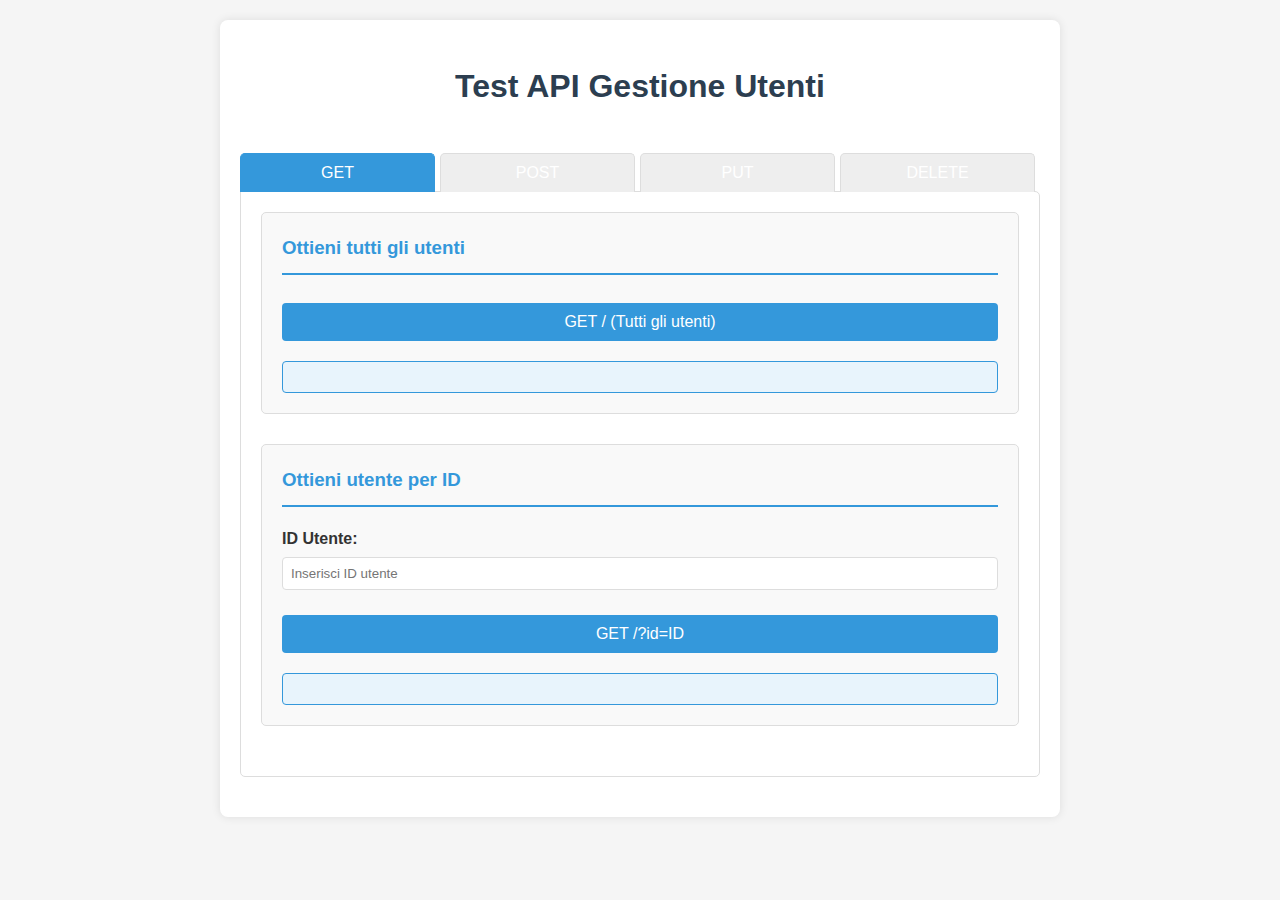
<file: index.html>
<!DOCTYPE html>
<html lang="it">
<head>
    <meta charset="UTF-8">
    <meta name="viewport" content="width=device-width, initial-scale=1.0">
    <title>Test API Utenti</title>
    <link rel="stylesheet" href="styles.css">
</head>
<body>
    <div class="container">
        <h1>Test API Gestione Utenti</h1>

        <div class="tab-container">
            <div class="tab-buttons">
                <button class="tab-button active" onclick="openTab(event, 'tab1')">GET</button>
                <button class="tab-button" onclick="openTab(event, 'tab2')">POST</button>
                <button class="tab-button" onclick="openTab(event, 'tab3')">PUT</button>
                <button class="tab-button" onclick="openTab(event, 'tab4')">DELETE</button>
            </div>

            <!-- Tab GET -->
            <div id="tab1" class="tab-content active">
                <div class="api-section">
                    <h3 class="api-title">Ottieni tutti gli utenti</h3>
                    <button onclick="getAllUsers()">GET / (Tutti gli utenti)</button>
                    <div id="all-users-response" class="response"></div>
                </div>

                <div class="api-section">
                    <h3 class="api-title">Ottieni utente per ID</h3>
                    <div class="form-group">
                        <label for="get-user-id">ID Utente:</label>
                        <input type="number" id="get-user-id" placeholder="Inserisci ID utente">
                    </div>
                    <button onclick="getUserById()">GET /?id=ID</button>
                    <div id="user-by-id-response" class="response"></div>
                </div>
            </div>

            <!-- Tab POST -->
            <div id="tab2" class="tab-content">
                <div class="api-section">
                    <h3 class="api-title">Crea nuovo utente</h3>
                    <div class="form-group">
                        <label for="post-name">Nome:</label>
                        <input type="text" id="post-name" placeholder="Nome utente">
                    </div>
                    <div class="form-group">
                        <label for="post-eta">Età:</label>
                        <input type="number" id="post-eta" placeholder="Età utente">
                    </div>
                    <button onclick="createUser()">POST / (Crea utente)</button>
                    <div id="create-user-response" class="response"></div>
                </div>
            </div>

            <!-- Tab PUT -->
            <div id="tab3" class="tab-content">
                <div class="api-section">
                    <h3 class="api-title">Aggiorna utente</h3>
                    <div class="form-group">
                        <label for="put-id">ID Utente:</label>
                        <input type="number" id="put-id" placeholder="ID utente da aggiornare">
                    </div>
                    <div class="form-group">
                        <label for="put-name">Nuovo nome:</label>
                        <input type="text" id="put-name" placeholder="Nuovo nome">
                    </div>
                    <div class="form-group">
                        <label for="put-eta">Nuova età:</label>
                        <input type="number" id="put-eta" placeholder="Nuova età">
                    </div>
                    <button onclick="updateUser()">PUT /?id=ID (Aggiorna utente)</button>
                    <div id="update-user-response" class="response"></div>
                </div>
            </div>

            <!-- Tab DELETE -->
            <div id="tab4" class="tab-content">
                <div class="api-section">
                    <h3 class="api-title">Elimina utente</h3>
                    <div class="form-group">
                        <label for="delete-id">ID Utente:</label>
                        <input type="number" id="delete-id" placeholder="ID utente da eliminare">
                    </div>
                    <button onclick="deleteUser()">DELETE /?id=ID (Elimina utente)</button>
                    <div id="delete-user-response" class="response"></div>
                </div>
            </div>
        </div>
    </div>

    <script src="script.js"></script>

</body>
</html>
</file>
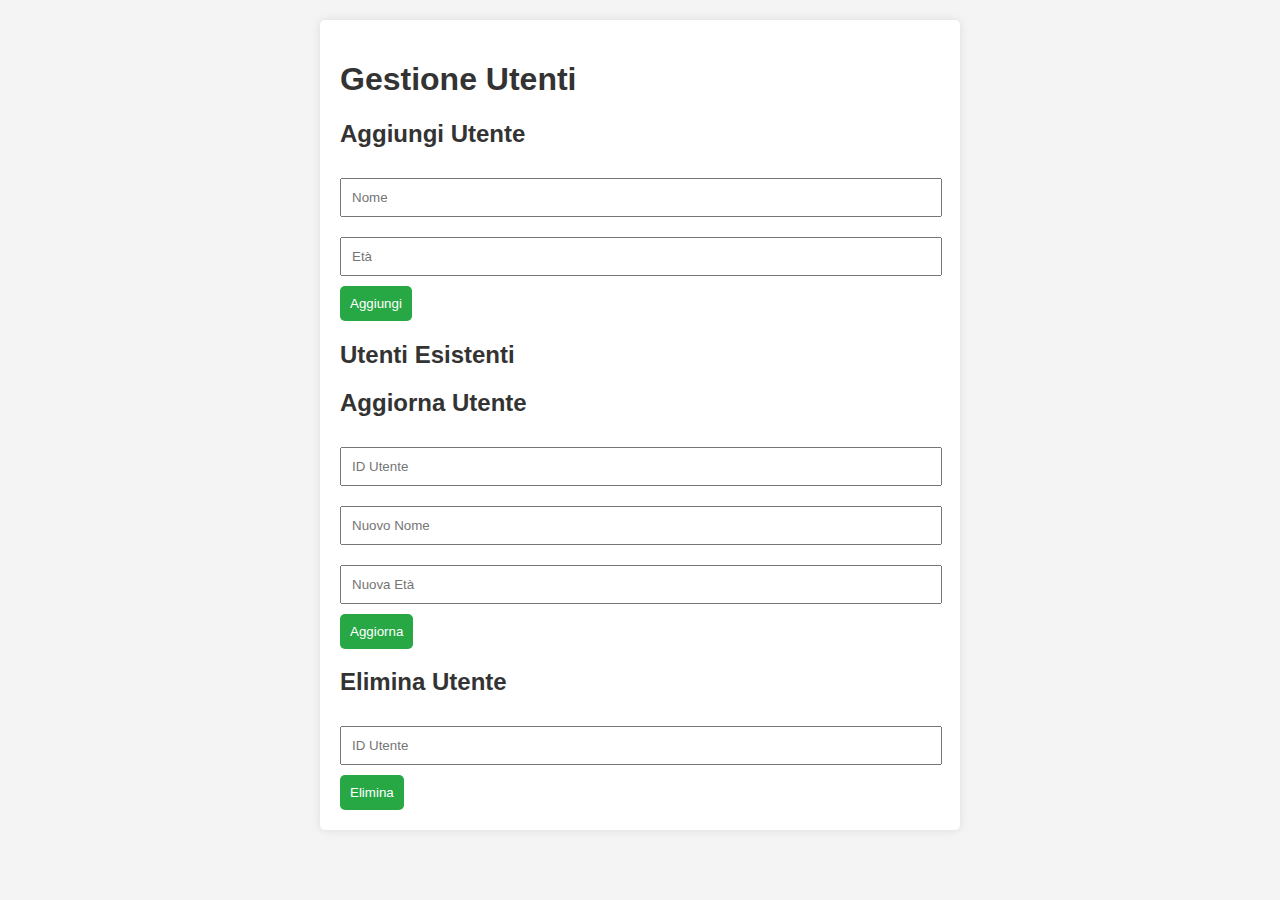
<file: index_2.html>
<!DOCTYPE html>
<html lang="it">
<head>
    <meta charset="UTF-8">
    <meta name="viewport" content="width=device-width, initial-scale=1.0">
    <title>Test API Utenti</title>
    <link rel="stylesheet" href="styles_2.css">
</head>
<body>
    <div class="container">
        <h1>Gestione Utenti</h1>
        <div>
            <h2>Aggiungi Utente</h2>
            <input type="text" id="name" placeholder="Nome">
            <input type="number" id="eta" placeholder="Età">
            <button onclick="addUtente()">Aggiungi</button>
        </div>
        <div>
            <h2>Utenti Esistenti</h2>
            <ul id="userList"></ul>
        </div>
        <div>
            <h2>Aggiorna Utente</h2>
            <input type="number" id="updateId" placeholder="ID Utente">
            <input type="text" id="updateName" placeholder="Nuovo Nome">
            <input type="number" id="updateEta" placeholder="Nuova Età">
            <button onclick="updateUtente()">Aggiorna</button>
        </div>
        <div>
            <h2>Elimina Utente</h2>
            <input type="number" id="deleteId" placeholder="ID Utente">
            <button onclick="deleteUtente()">Elimina</button>
        </div>
    </div>
    <script src="script_2.js"></script>
</body>
</html>
</file>
<file: styles.css>
body {
     font-family: 'Segoe UI', Tahoma, Geneva, Verdana, sans-serif;
     line-height: 1.6;
     margin: 0;
     padding: 20px;
     background-color: #f5f5f5;
     color: #333;
 }

 .container {
     max-width: 800px;
     margin: 0 auto;
     background: white;
     padding: 20px;
     border-radius: 8px;
     box-shadow: 0 0 10px rgba(0, 0, 0, 0.1);
 }

 h1 {
     color: #2c3e50;
     text-align: center;
     margin-bottom: 30px;
 }

 .api-section {
     margin-bottom: 30px;
     padding: 20px;
     border: 1px solid #ddd;
     border-radius: 5px;
     background-color: #f9f9f9;
 }

 .api-title {
     margin-top: 0;
     color: #3498db;
     border-bottom: 2px solid #3498db;
     padding-bottom: 10px;
 }

 .form-group {
     margin-bottom: 15px;
 }

 label {
     display: block;
     margin-bottom: 5px;
     font-weight: bold;
 }

 input,
 button {
     width: 100%;
     padding: 8px;
     border: 1px solid #ddd;
     border-radius: 4px;
     box-sizing: border-box;
 }

 button {
     background-color: #3498db;
     color: white;
     border: none;
     padding: 10px 15px;
     border-radius: 4px;
     cursor: pointer;
     font-size: 16px;
     transition: background-color 0.3s;
     margin-top: 10px;
 }

 button:hover {
     background-color: #2980b9;
 }

 .response {
     margin-top: 20px;
     padding: 15px;
     background-color: #e8f4fc;
     border: 1px solid #3498db;
     border-radius: 4px;
     white-space: pre-wrap;
     overflow-x: auto;
 }

 .error {
     background-color: #fde8e8;
     border-color: #e74c3c;
     color: #c0392b;
 }

 .success {
     background-color: #e8f8ef;
     border-color: #2ecc71;
     color: #27ae60;
 }

 .tab-container {
     margin-bottom: 20px;
 }

 .tab-buttons {
     display: flex;
     margin-bottom: -1px;
 }

 .tab-button {
     padding: 10px 20px;
     background: #eee;
     border: 1px solid #ddd;
     border-bottom: none;
     cursor: pointer;
     margin-right: 5px;
     border-radius: 5px 5px 0 0;
 }

 .tab-button.active {
     background: #3498db;
     color: white;
     border-color: #3498db;
 }

 .tab-content {
     display: none;
     padding: 20px;
     border: 1px solid #ddd;
     border-radius: 0 5px 5px 5px;
     background: white;
 }

 .tab-content.active {
     display: block;
 }
</file>
<file: styles_2.css>
body {
    font-family: Arial, sans-serif;
    background-color: #f4f4f4;
    margin: 0;
    padding: 20px;
}

.container {
    max-width: 600px;
    margin: auto;
    background: white;
    padding: 20px;
    border-radius: 5px;
    box-shadow: 0 0 10px rgba(0, 0, 0, 0.1);
}

h1, h2 {
    color: #333;
}

input {
    margin: 10px 0;
    padding: 10px;
    width: calc(100% - 22px);
}

button {
    padding: 10px;
    background-color: #28a745;
    color: white;
    border: none;
    border-radius: 5px;
    cursor: pointer;
}

button:hover {
    background-color: #218838;
}

ul {
    list-style-type: none;
    padding: 0;
}

li {
    padding: 10px;
    border-bottom: 1px solid #ddd;
}
</file>
